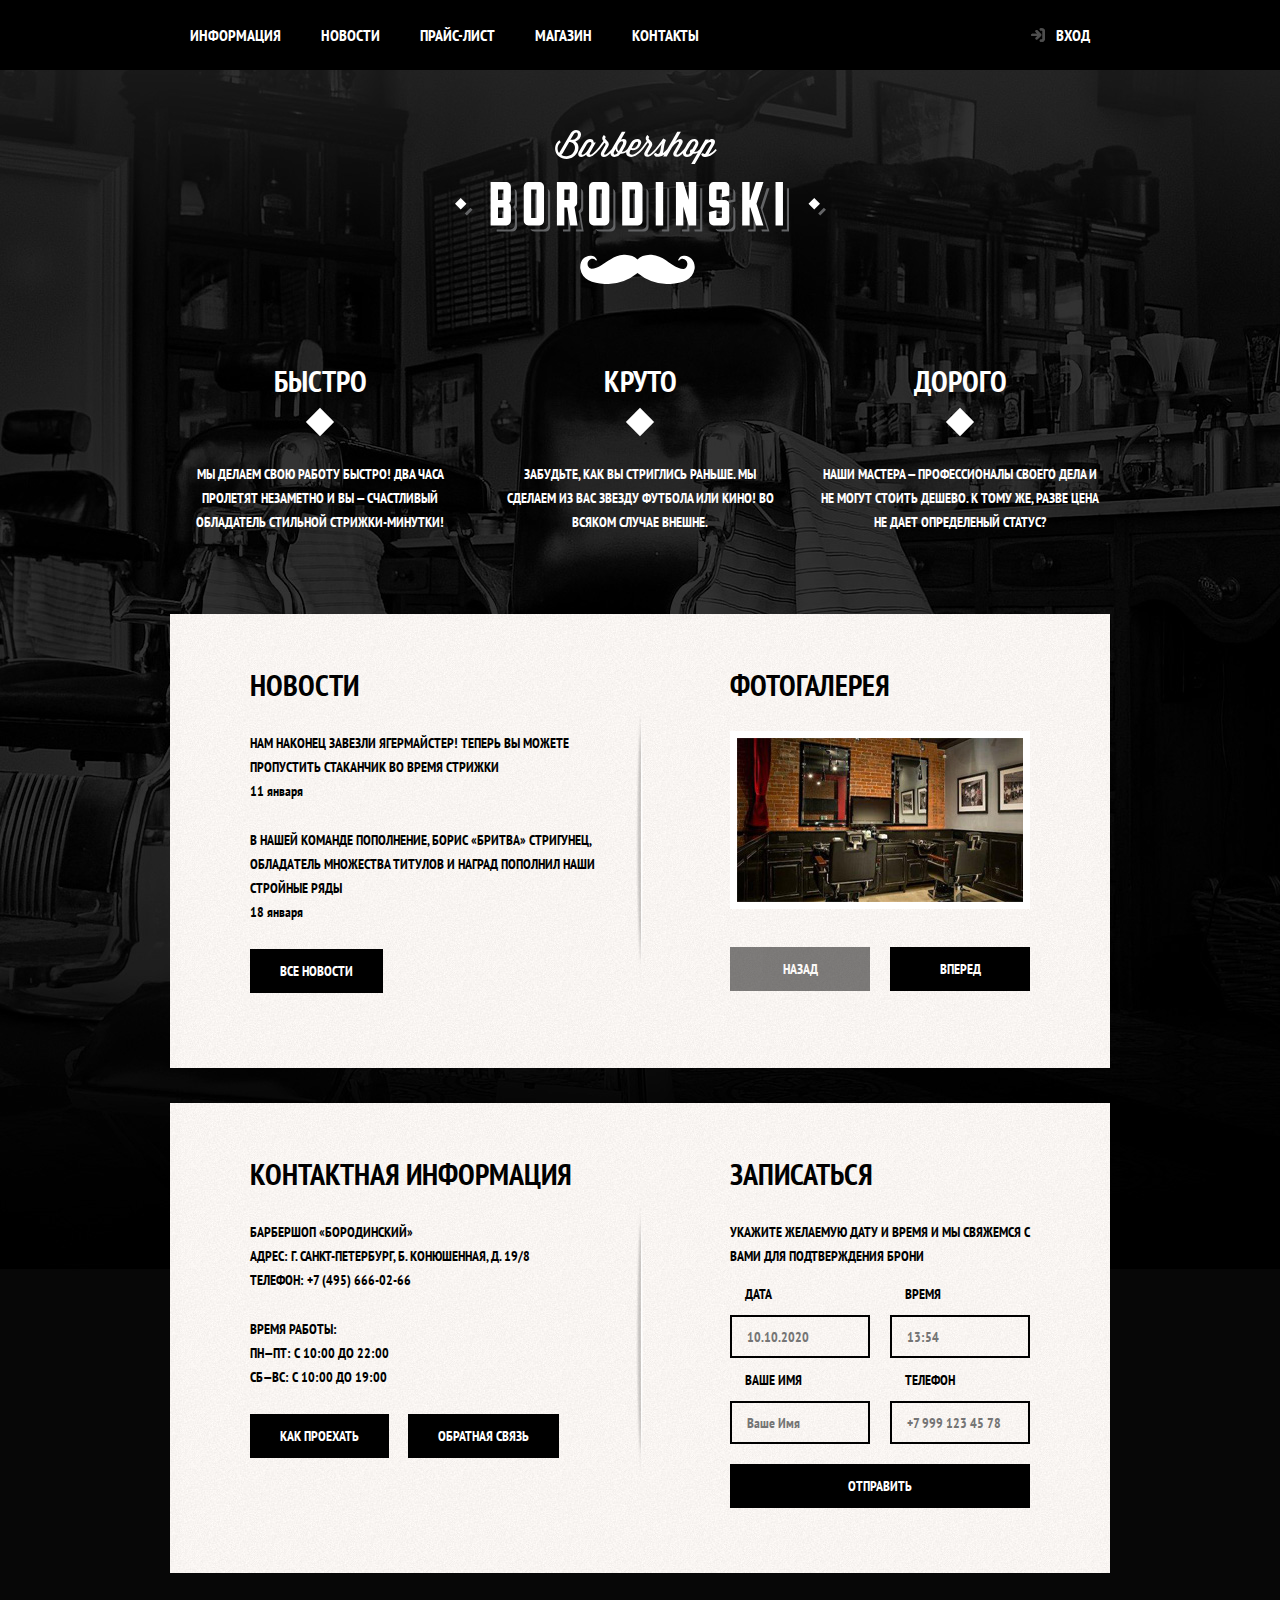
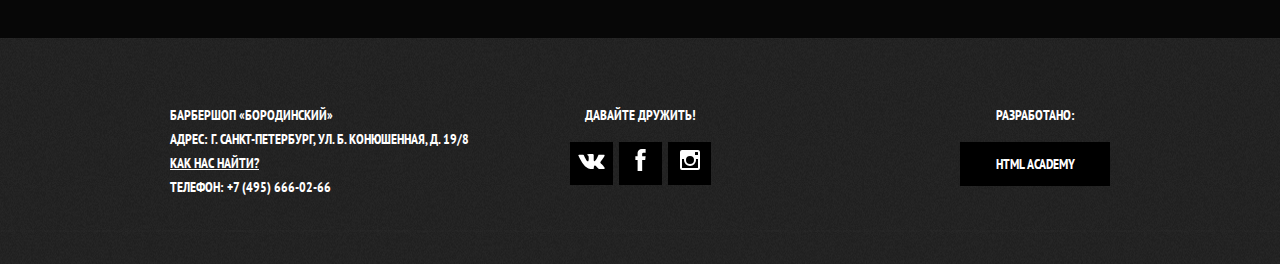
<file: index.html>
<!DOCTYPE html>
<html lang="ru">
    <head>
    <meta charset="UTF-8">
    <title>Барбершор "Бородинский"</title>
    <link href="css/normalize.css" rel="stylesheet">
    <link href="https://fonts.googleapis.com/css2?family=PT+Sans+Narrow:wght@400;700&display=swap" rel="stylesheet">
    <link href="css/style.css" rel="stylesheet">
    </head>
    <body class="main-body">
        <header class="header">
            <nav class="navigation">
                <a class="main-logo">
                    <img src="img/index-logo.svg" width="371" height="155" alt="Логотип барбершопа <Бородинский> ">
                </a>
                <div class="main-navigation-wropper">
                    <div class="container">
                        <ul class="site-navigation">
                            <li> <a href="#">ИНФОРМАЦИЯ</a> </li>
                            <li> <a href="#">НОВОСТИ</a> </li>
                            <li> <a href="#">ПРАЙС-ЛИСТ</a> </li>
                            <li> <a href="shop.html">МАГАЗИН</a> </li>
                            <li> <a href="#">КОНТАКТЫ</a> </li>
                        </ul>
                        <ul class="user-navigation">
                            <li >
                                <a class="login-link" href="#">ВХОД</a>
                            </li>
                        </ul>
                    </div>
                </div>
            </nav>
        </header>
        <main class="container">
            <h1 class="visuallity-hidden">Барбершор "Бородинский"</h1>
            <section class="main-advantages">
                <h2 class="visuallity-hidden">Приемущества</h2>
                <ul class="advantages-list">
                    <li class="advantages">
                        <h3>БЫСТРО</h3>
                        <p class="advantages-description">
                    МЫ ДЕЛАЕМ СВОЮ РАБОТУ БЫСТРО! ДВА ЧАСА
                    ПРОЛЕТЯТ НЕЗАМЕТНО И ВЫ — СЧАСТЛИВЫЙ
                    ОБЛАДАТЕЛЬ СТИЛЬНОЙ СТРИЖКИ-МИНУТКИ!
                </p>
                    </li>
                    <li class="advantages">
                <h3>КРУТО</h3>
                <p class="advantages-description">
                    ЗАБУДЬТЕ, КАК ВЫ СТРИГЛИСЬ РАНЬШЕ.
                    МЫ СДЕЛАЕМ ИЗ ВАС ЗВЕЗДУ ФУТБОЛА ИЛИ КИНО!
                    ВО ВСЯКОМ СЛУЧАЕ ВНЕШНЕ.
                </p>
            </li>
                    <li class="advantages">
                <h3>ДОРОГО</h3>
                <p class="advantages-description">
                    НАШИ МАСТЕРА — ПРОФЕССИОНАЛЫ СВОЕГО ДЕЛА И
                    НЕ МОГУТ СТОИТЬ ДЕШЕВО. К ТОМУ ЖЕ, РАЗВЕ ЦЕНА
                    НЕ ДАЕТ ОПРЕДЕЛЕНЫЙ СТАТУС?
                </p>
            </li>
                </ul>
            </section>
            <div class="news-photos">
                <section class="main-news">
                    <h2>НОВОСТИ</h2>
                    <ul class="main-news">
                        <li class="news-item">
                            <p>
                          НАМ НАКОНЕЦ ЗАВЕЗЛИ ЯГЕРМАЙСТЕР! ТЕПЕРЬ ВЫ МОЖЕТЕ ПРОПУСТИТЬ СТАКАНЧИК ВО ВРЕМЯ СТРИЖКИ
                      </p>
                            <time datetime="2020-01-11">11 января</time>
                        </li>
                        <li class="news-item">
                      <p>
                          В НАШЕЙ КОМАНДЕ ПОПОЛНЕНИЕ, БОРИС «БРИТВА» СТРИГУНЕЦ, ОБЛАДAТЕЛЬ МНОЖЕСТВА ТИТУЛОВ И НАГРАД ПОПОЛНИЛ НАШИ СТРОЙНЫЕ РЯДЫ
                      </p>
                      <time datetime="2020-01-18">18 января</time>
                  </li>
                    </ul>
                    <a href="#" class="button">ВСЕ НОВОСТИ</a>
                </section>
                <section class="main-foto">
                    <h2>ФОТОГАЛЕРЕЯ</h2>
                    <div class="gallery-contaner">
                        <figure class="gallery-content">
                            <a href="#"><img src="img/photogallary.jpg" width="286" height="164" alt="Интерьер"></a>
                        </figure>
                        <button type="button" class="button gallery-button gallery-button-back" disabled>НАЗАД</button>
                        <button type="button" class="button gallery-button gallery-button-next">ВПЕРЕД</button>
                    </div>
                </section>
            </div>
            <div class="contact-order">
                <section class="main-contact-information">
                    <h2>КОНТАКТНАЯ ИНФОРМАЦИЯ</h2>
                    <p> БАРБЕРШОП «БОРОДИНСКИЙ»<br>
            АДРЕС: Г. САНКТ-ПЕТЕРБУРГ, Б. КОНЮШЕННАЯ, Д. 19/8<br>
            ТЕЛЕФОН: +7 (495) 666-02-66
        </p>
                    <p>
            ВРЕМЯ РАБОТЫ:<br>
            ПН—ПТ: С 10:00 ДО 22:00<br>
            СБ—ВС: С 10:00 ДО 19:00
        </p>
                    <a href="#" class="button js-button-map">КАК ПРОЕХАТЬ</a>
                    <a href="#" class="button">ОБРАТНАЯ СВЯЗЬ</a>
                </section>
                <section class="main-order">
                    <h2>ЗАПИСАТЬСЯ</h2>
                    <p >
                        УКАЖИТЕ ЖЕЛАЕМУЮ ДАТУ И ВРЕМЯ И МЫ СВЯЖЕМСЯ С ВАМИ ДЛЯ ПОДТВЕРЖДЕНИЯ БРОНИ
                    </p>
                    <form class="main-form" action="https://echo.htmlacademy.ru" method="post">

                        <p class="main-form-item">
                            <label for="main-form-date">Дата</label>
                            <input type="text" name="date" id="main-form-date" placeholder="10.10.2020">

                        </p>
                        <p class="main-form-item">
                            <label for="main-form-time">Время</label>
                            <input type="text" name="time" id="main-form-time" placeholder="13:54">
                        </p>
                        <p class="main-form-item">
                            <label for="main-form-name">Ваше имя</label>
                            <input type="text" name="name" id="main-form-name" placeholder="Ваше Имя">
                        </p>
                        <p class="main-form-item">
                            <label for="main-form-tel">Телефон</label>
                            <input type="tel" name="tel" id="main-form-tel" placeholder="+7 999 123 45 78">
                        </p>
                        <button type="submit" class="button">ОТПРАВИТЬ</button>
                    </form>
                </section>
            </div>
        </main>
        <footer class="main-footer">
            <div class="container">
                <p class="footer-address">
                БАРБЕРШОП «БОРОДИНСКИЙ»<br>
                АДРЕС: Г. САНКТ-ПЕТЕРБУРГ, УЛ. Б. КОНЮШЕННАЯ, Д. 19/8<br>
                <a href="#">КАК НАС НАЙТИ?</a><br>
                ТЕЛЕФОН: +7 (495) 666-02-66
            </p>
                <div class="footer-social">
                    <b>ДАВАЙТЕ ДРУЖИТЬ!</b>
                    <ul>
                        <li class="social social-vk"><a href="#"><img src="img/vk.svg" alt="vk"><span class="visuallity-hidden">Вконтакте</span></a></li>
                        <li class="social social-fb"><a href="#"><img src="img/facebook.svg" alt="facebook"><span class="visuallity-hidden">Фэйсбук</span></a></li>
                        <li class="social social-inst"><a href="#"><img src="img/instagram.svg" alt="instagram"><span class="visuallity-hidden">Интаграмм</span></a></li>
                    </ul>
                </div>
                <p class="footer-copyright">
                    <b>РАЗРАБОТАНО:</b>
                    <a class="button" href="#">html academy</a>
                </p>
            </div>
        </footer>
        <section class="modal user-login">
            <h2>ЛИЧНЫЙ КАБИНЕТ</h2>
            <form class="main-ligin" action="https://echo.htmlacademy.ru"  method="post">
                <p class="user-login-description">Ведите пожалуйста свой логин и пароль</p>
                <p>
                    <label class="visuallity-hidden" for="user-login">логин</label>
                    <input class="login-icon" type="text" name="login" id="user-login" placeholder="логин">
                </p>
                <p>
                    <label class="visuallity-hidden" for="user-password">пароль</label>
                    <input class="password-icon" type="password" name="password" id="user-password" placeholder="пароль">
                </p>
                <p class="login-help">
                    <label class="main-login-checkbox">
                        <input class="visuallity-hidden2" type="checkbox" name="main-login-checkbox" id="main-login-checkbox">
                        <span class="checkbox-indicator"></span>
                        Запомните меня
                    </label>

                    <a href="#" class="restore">Я забыл пароль</a>
                </p>
                <button type="submit" class="button">Войти</button>
            </form>
            <button type="button" class="modax-close">x</button>
        </section>
        <section class="modal map">
            <h2 class="visuallity-hidden">Карта</h2>
            <iframe src="https://www.google.com/maps/embed?pb=!1m18!1m12!1m3!1d9214.244248965158!2d56.00054068170633!3d54.734935271916285!2m3!1f0!2f0!3f0!3m2!1i1024!2i768!4f13.1!3m3!1m2!1s0x0%3A0x591529eb7a18d83e!2z0JrRg9C_0LXRhiwg0YLQvtGA0LPQvtCy0L4t0YHQtdGA0LLQuNGB0L3Ri9C5INC60L7QvNC_0LvQtdC60YE!5e0!3m2!1sru!2sru!4v1610362478183!5m2!1sru!2sru" width="766" height="560" frameborder="0" style="border:0;" allowfullscreen="" aria-hidden="false" tabindex="0"></iframe>
            <p><img width="766" height="560" src="img/map.jpg" alt="Офис по адресу"></p>
            <button type="button" class="modax-close modax-close1">x</button>
        </section>
        <div class="modal-overlay"></div>

        <script src="js/popup.js"></script>
        <script src="js/map.js"></script>

</body>
</html>
</file>
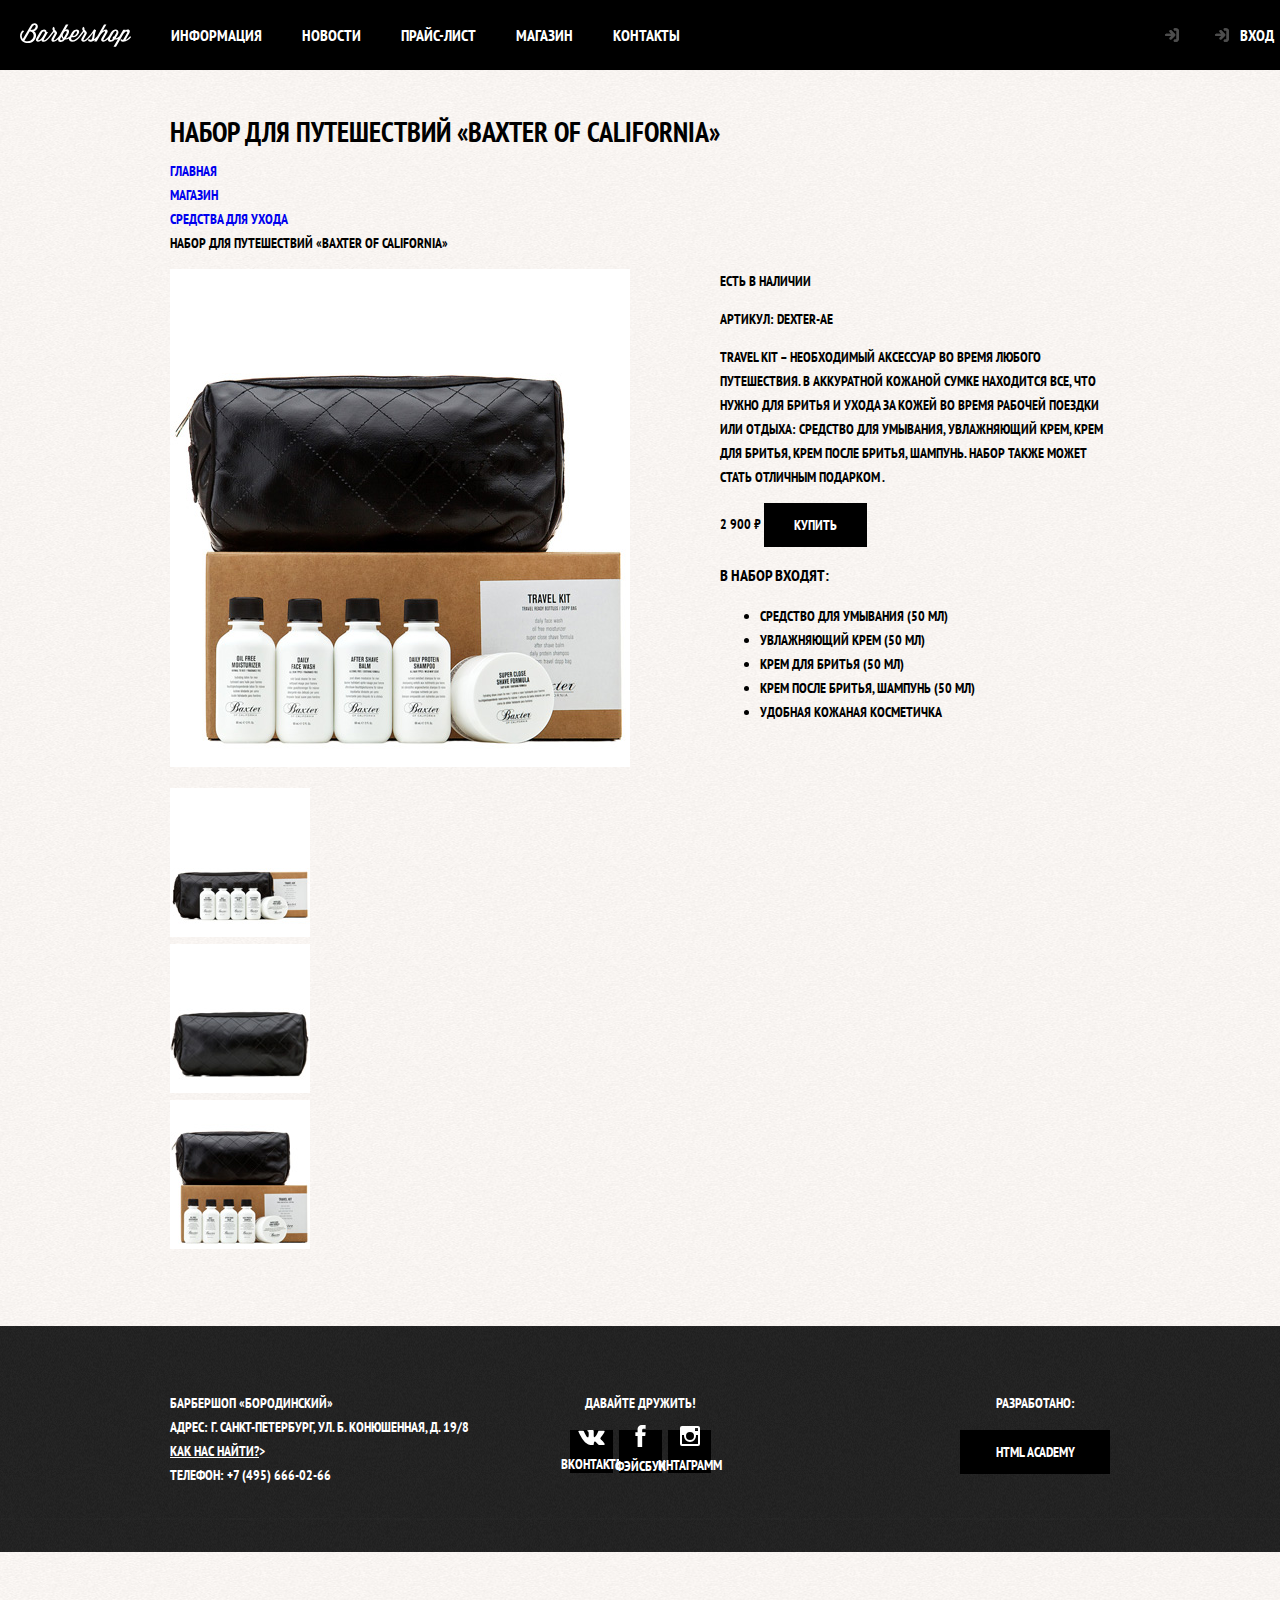
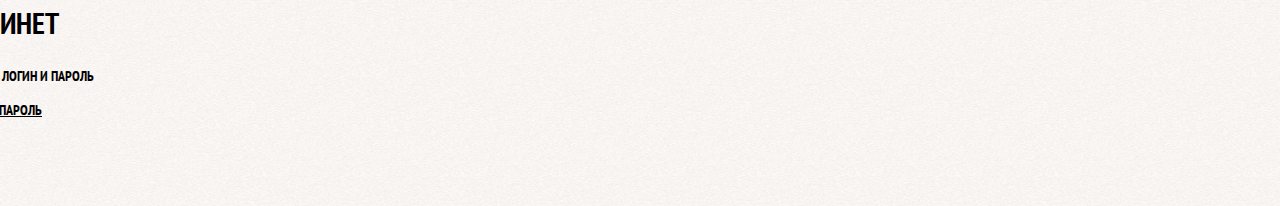
<file: item.html>
<!DOCTYPE html>
<html lang="en">
<head>
    <meta charset="UTF-8">
    <title>Барбершор "Бородинский"</title>
    <link href="css/normalize.css" rel="stylesheet">
    <link href="https://fonts.googleapis.com/css2?family=PT+Sans+Narrow:wght@400;700&display=swap" rel="stylesheet">
    <link href="css/style.css" rel="stylesheet">
</head>
<body class="other-body">
    <header class="header">
        <nav class="navigation">
            <a class="header-logo" href="index.html">
            <img src="img/logo.svg" width="111" height="24" alt="Логотип барбершопа <Бородинский> ">
            </a>
            <ul class="site-navigation">
                <li> <a href="#">ИНФОРМАЦИЯ</a> </li>
                <li> <a href="#">НОВОСТИ</a> </li>
                <li> <a href="#">ПРАЙС-ЛИСТ</a> </li>
                <li class="site-navigation-current"> <a href="shop.html">МАГАЗИН</a> </li>
                <li> <a href="#">КОНТАКТЫ</a> </li>
            </ul>
            <ul class="user-navigation">
                <li class="login-link">
                    <a class="login-link" href="#">ВХОД</a>
                </li>
            </ul>
        </nav>

</header>
    <main class="main-item container">
        <h1 class="page-title">набор для путешествий «Baxter of California»</h1>
        <section class="breadcrubs-item">
            <ul class="breadcrubs">
        <li><a href="index.html">ГЛАВНАЯ</a></li>
        <li><a href="#">МАГАЗИН</a></li>
        <li><a href="#">СРЕДСТВА ДЛЯ УХОДА</a></li>
        <li class="breadcrubs-curent">набор для путешествий «Baxter of California»</li>
    </ul>
        </section>
        <div class="gallary-desctiption">
            <section class="gallary-items">
            <h2 class="visuallity-hidden">Галерея набора для путешествий «Baxter of California»</h2>
            <div class="gallary-item">
                <p class="gallary-item-full"><img src="img/item_3_big.jpg" width="460" height="498" alt="набор для путешествий «Baxter of California»"></p>
                <ul class="gallary-item-preview">
                    <li><a href="#"><img src="img/item_1.jpg" width="140" height="130" alt="набор для путешествий «Baxter of California»"></a></li>
                    <li><a href="#"><img src="img/item_2.jpg" width="140" height="130" alt="набор для путешествий «Baxter of California»"></a></li>
                    <li><a href="#"><img src="img/item_3.jpg" width="140" height="130" alt="набор для путешествий «Baxter of California»"></a></li>
                </ul>
            </div>
        </section>
            <section class="desctiption-items">
            <h2 class="visuallity-hidden">Описание</h2>
            <p class="desctiption-item-avayliblity">есть в наличии</p>
            <p class="desctiption-item-article">Артикул: dexter-ae</p>
            <p class="desctiption-item-text">Travel Kit – необходимый аксессуар во время любого путешествия.
        В аккуратной кожаной сумке находится все, что нужно для бритья и ухода за кожей во время
        рабочей поездки или отдыха: средство для умывания, увлажняющий крем, крем для бритья,
        крем после бритья, шампунь. Набор также может стать отличным подарком .
    </p>
            <p class="price-item">
        <b>2 900 ₽</b>
        <a href="#" class="button">Купить</a>
    </p>
            <h3>В набор входят:</h3>
            <ul class="description-list">
        <li>Средство для умывания (50 мл)</li>
        <li>Увлажняющий крем (50 мл)</li>
        <li>Крем для бритья (50 мл)</li>
        <li>Крем после бритья, шампунь (50 мл)</li>
        <li>Удобная кожаная косметичка</li>
    </ul>
        </section>
        </div>
    </main>
    <footer class="main-footer">
        <div class="container">
            <p class="footer-address">
            БАРБЕРШОП «БОРОДИНСКИЙ»<br>
            АДРЕС: Г. САНКТ-ПЕТЕРБУРГ, УЛ. Б. КОНЮШЕННАЯ, Д. 19/8<br>
            <a href="#">КАК НАС НАЙТИ?</a>><br>
            ТЕЛЕФОН: +7 (495) 666-02-66
        </p>
            <div class="footer-social">
            <b>ДАВАЙТЕ ДРУЖИТЬ!</b>
            <ul>
            <li class="social"><a href="https://vk.com/"><img src="img/vk.svg" alt="Вконтакте">Вконтакте</a></li>
            <li class="social"><a href="https://www.facebook.com/"><img src="img/facebook.svg" alt="Фэйсбук">Фэйсбук</a></li>
            <li class="social"><a href="https://www.instagram.com/"><img src="img/instagram.svg" alt="Интаграмм">Интаграмм</a></li>
        </ul>
        </div>
            <p class="footer-copyright">
            <b>РАЗРАБОТАНО:</b>
            <a class="button" href="#">html academy</a>
        </p>
        </div>
    </footer>
    <section class="user-login">
        <h2>ЛИЧНЫЙ КАБИНЕТ</h2>
        <form class="main-ligin" action="https://echo.htmlacademy.ru"  method="post">
            <p>Ведите пожалуйста свой логин и пароль</p>
            <p><label class="visuallity-hidden"><input type="text" name="login" placeholder="логин">логин</label></p>
            <p><label class="visuallity-hidden"><input type="password" name="password" placeholder="пароль">пароль</label></p>
            <p>
                <input class="visuallity-hidden" type="checkbox" name="main-login-checkbox" id="main-login-checkbox">
                <span class="checkbox-indicator"></span>
                <label for="main-login-checkbox">Запомните меня</label>
                <a href="#" class="restore">Я забыл пароль</a>
            </p>

            <button type="submit">Войти</button>
        </form>
        <button type="button" class="modax-close">x</button>
    </section>
</body>
</html>
</file>
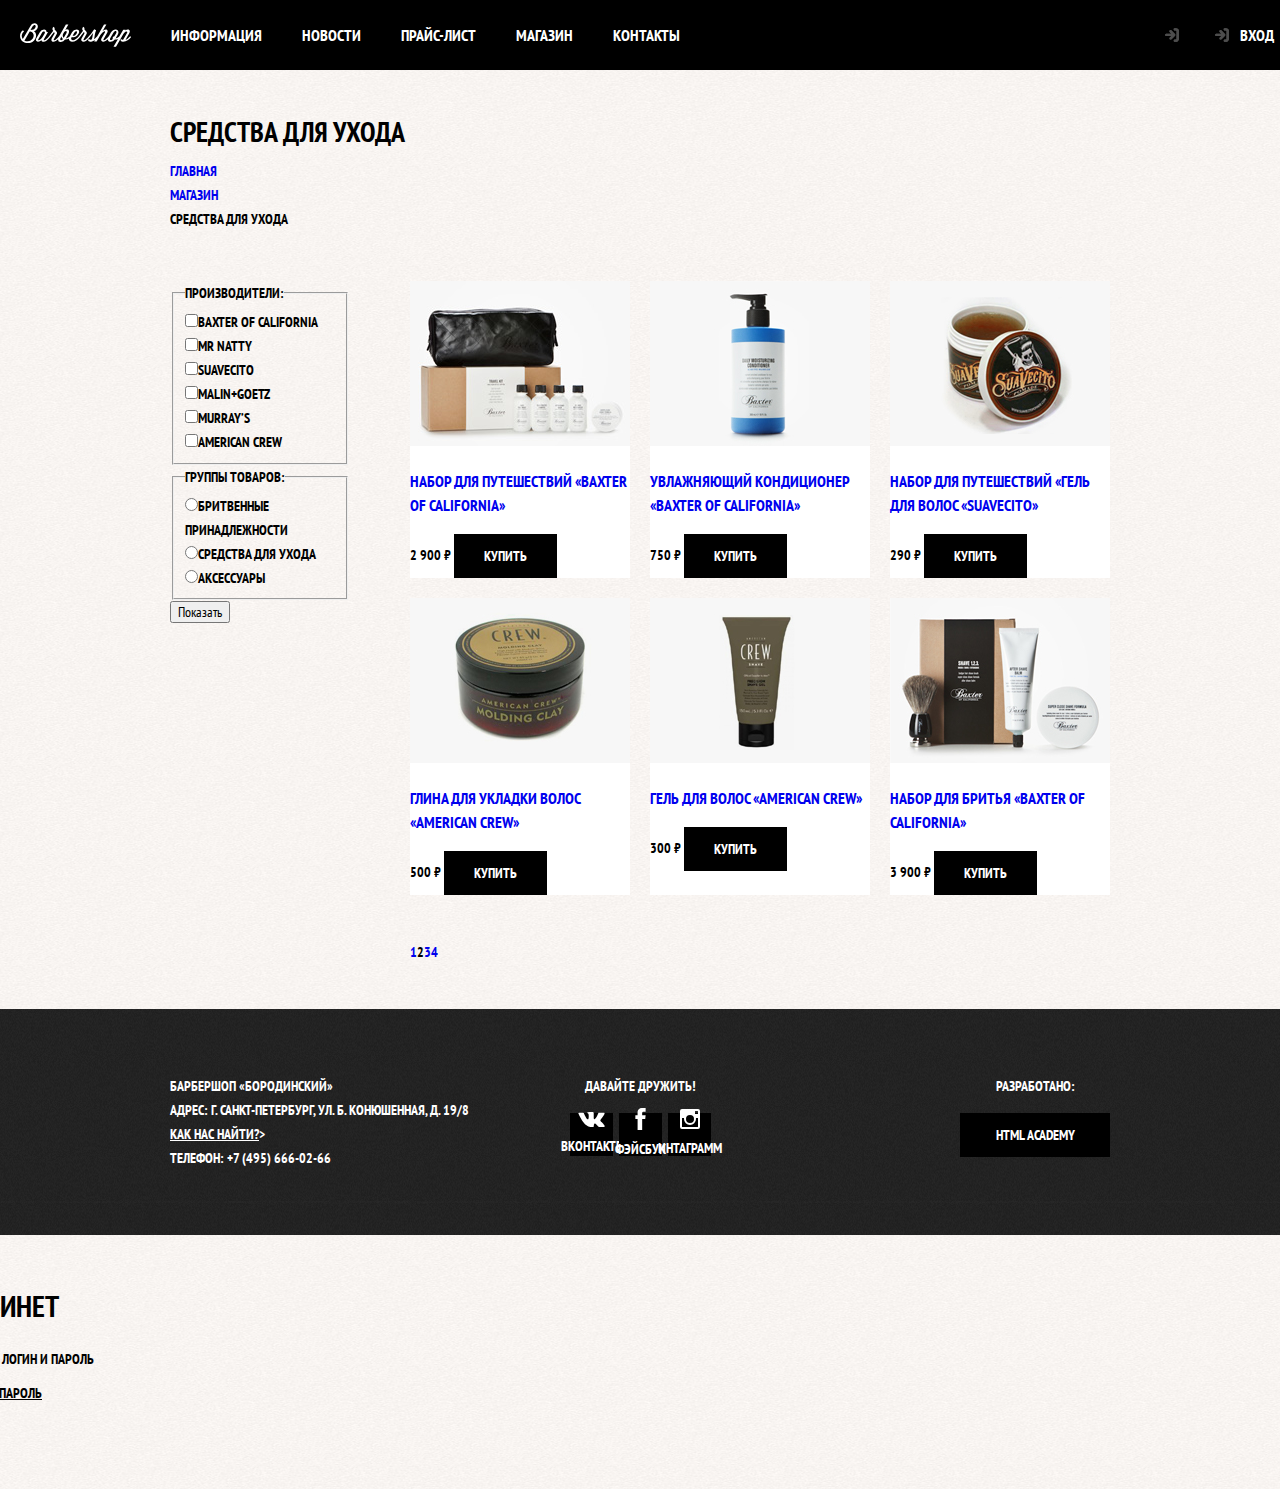
<file: shop.html>
<!DOCTYPE html>
<html lang="en" xmlns="http://www.w3.org/1999/html">
<head>
    <meta charset="UTF-8">
    <title>Барбершор "Бородинский"</title>
    <link href="css/normalize.css" rel="stylesheet">
    <link href="https://fonts.googleapis.com/css2?family=PT+Sans+Narrow:wght@400;700&display=swap" rel="stylesheet">
    <link href="css/style.css" rel="stylesheet">
</head>
<body class="other-body">
    <header class="header">
        <nav class="navigation">
            <a class="header-logo" href="index.html">
            <img src="img/logo.svg" width="111" height="24" alt="Логотип барбершопа <Бородинский> ">
        </a>
            <ul class="site-navigation">
            <li> <a href="#">ИНФОРМАЦИЯ</a> </li>
            <li> <a href="#">НОВОСТИ</a> </li>
            <li> <a href="#">ПРАЙС-ЛИСТ</a> </li>
            <li class="site-navigation-current"> <a href="shop.html">МАГАЗИН</a> </li>
            <li> <a href="#">КОНТАКТЫ</a> </li>
        </ul>
            <ul class="user-navigation">
            <li class="login-link">
                <a class="login-link" href="#">ВХОД</a>
            </li>
        </ul>
        </nav>
    </header>
    <main class="main-shop container">
        <h1 class="page-title">СРЕДСТВА ДЛЯ УХОДА</h1>
        <section class="breadcrubs-shop">
            <ul class="breadcrubs">
                <li><a href="index.html">ГЛАВНАЯ</a></li>
                <li><a href="#">МАГАЗИН</a></li>
                <li class="breadcrubs-curent">СРЕДСТВА ДЛЯ УХОДА</li>
            </ul>
        </section>
        <div class="filter-product">
            <section class="filter-item">
                <h2 class="visuallity-hidden">Фильтры</h2>
                <form class="filter-item-form" action="https://echo.htmlacademy.ru" method="post">
                    <fieldset>
                        <legend>ПРОИЗВОДИТЕЛИ:</legend>
                        <ul>
                            <li class="filter-makers"><label><input type="checkbox" name="filter-makers" value="Baxter of California">Baxter of California</label></li>
                            <li class="filter-makers"><label><input type="checkbox" name="filter-makers" value="Mr Natty">Mr Natty</label></li>
                            <li class="filter-makers"><label><input type="checkbox" name="filter-makers" value="Suavecito">Suavecito</label></li>
                            <li class="filter-makers"><label><input type="checkbox" name="filter-makers" value="Malin+Goetz">Malin+Goetz</label></li>
                            <li class="filter-makers"><label><input type="checkbox" name="filter-makers" value="Murray’s">Murray’s</label></li>
                            <li class="filter-makers"><label><input type="checkbox" name="filter-makers" value="American Crew">American Crew</label></li>
                        </ul>
                    </fieldset>
                    <fieldset>
                        <legend>ГРУППЫ ТОВАРОВ:</legend>
                        <ul>
                            <li  class="filter-groups"><label><input type="radio" name="filter-groups" value="shaving accessories">Бритвенные принадлежности</label></li>
                            <li  class="filter-groups"><label><input type="radio" name="filter-groups" value="Care products">Средства для ухода</label></li>
                            <li  class="filter-groups"><label><input type="radio" name="filter-groups" value="Accessories">Аксессуары</label></li>
                        </ul>
                    </fieldset>
                    <button type="submit" name="filter-makers-button">Показать</button>
                </form>
            </section>
            <section class="product-cards-section">
                <ul class="product-cards">
                    <li class="product-card">
                        <a href="#">
                            <p>
                                <img src="img/product_1.jpg" alt="Набор для путешествий «Baxter of California»">
                            </p>
                            <h3>
                                <span class="product-category">Набор для путешествий</span>
                                <span class="product-title">«Baxter of California»</span>
                            </h3>
                        </a>
                        <p>
                            <b class="price">2 900 ₽</b>
                            <a class="button" href="#">КУПИТЬ</a>
                        </p>
                    </li>
                    <li class="product-card">
                    <a href="#">
                    <p>
                        <img src="img/product_2.jpg" alt="Увлажняющий кондиционер «Baxter of California»">
                    </p>
                    <h3>

                            <span class="product-category">Увлажняющий кондиционер</span>
                            <span class="product-title">«Baxter of California»</span>

                    </h3>
                    </a>
                    <p>
                        <b class="price">750 ₽</b>
                        <a class="button" href="#">КУПИТЬ</a>
                    </p>
                </li>
                    <li class="product-card">
                    <p>
                        <a href="#"><img src="img/product_3.jpg" alt="Гель для волос «SUAVECITO»"></a>
                    </p>
                    <h3>
                        <a href="#">
                            <span class="product-category">Набор для путешествий</span>
                            <span class="product-title">«Гель для волос «SUAVECITO»</span>
                        </a>
                    </h3>
                    <p>
                        <b class="price">290 ₽</b>
                        <a class="button" href="#">КУПИТЬ</a>
                    </p>
                </li>
                    <li class="product-card">
                    <p>
                        <a href="#"><img src="img/product_4.jpg" alt="Глина для укладки волос «American crew»"></a>
                    </p>
                    <h3>
                        <a href="#">
                            <span class="product-category">Глина для укладки волос</span>
                            <span class="product-title">«American crew»</span>
                        </a>
                    </h3>
                    <p>
                        <b class="price">500 ₽</b>
                        <a class="button" href="#">КУПИТЬ</a>
                    </p>
                </li>
                    <li class="product-card">
                    <p>
                        <a href="#"><img src="img/product_5.jpg" alt="Гель для волос «AMERICAN CREW»"></a>
                    </p>
                    <h3>
                        <a href="#">
                            <span class="product-category">Гель для волос</span>
                            <span class="product-title">«AMERICAN CREW»</span>
                        </a>
                    </h3>
                    <p>
                        <b class="price">300 ₽</b>
                        <a class="button" href="#">КУПИТЬ</a>
                    </p>
                </li>
                    <li class="product-card">
                    <p>
                        <a href="#"><img src="img/product_6.jpg" alt="Набор для бритья «Baxter of California»"></a>
                    </p>
                    <h3>
                        <a href="#">
                            <span class="product-category">Набор для бритья</span>
                            <span class="product-title">«Baxter of California»</span>
                        </a>
                    </h3>
                    <p>
                        <b class="price">3 900 ₽</b>
                        <a class="button" href="#">КУПИТЬ</a>
                    </p>
                </li>
                </ul>
                <ul class="page-item">
                    <li><a href="#">1</a></li>
                    <li class="current-page">2</li>
                    <li><a href="#">3</a></li>
                    <li><a href="#">4</a></li>
                </ul>
            </section>
        </div>
    </main>
    <footer class="main-footer">
        <div class="container">
            <p class="footer-address">
        БАРБЕРШОП «БОРОДИНСКИЙ»<br>
        АДРЕС: Г. САНКТ-ПЕТЕРБУРГ, УЛ. Б. КОНЮШЕННАЯ, Д. 19/8<br>
        <a href="#">КАК НАС НАЙТИ?</a>><br>
        ТЕЛЕФОН: +7 (495) 666-02-66
    </p>
            <div class="footer-social">
            <b>ДАВАЙТЕ ДРУЖИТЬ!</b>
            <ul>
            <li class="social"><a href="https://vk.com/"><img src="img/vk.svg" alt="Вконтакте">Вконтакте</a></li>
            <li class="social"><a href="https://www.facebook.com/"><img src="img/facebook.svg" alt="Фэйсбук">Фэйсбук</a></li>
            <li class="social"><a href="https://www.instagram.com/"><img src="img/instagram.svg" alt="Интаграмм">Интаграмм</a></li>
        </ul>
        </div>
            <p class="footer-copyright">
        <b>РАЗРАБОТАНО:</b>
        <a class="button" href="#">html academy</a>
    </p>
        </div>
    </footer>
    <section class="user-login">
        <h2>ЛИЧНЫЙ КАБИНЕТ</h2>
        <form class="main-ligin" action="https://echo.htmlacademy.ru"  method="post">
            <p>Ведите пожалуйста свой логин и пароль</p>
            <p><label class="visuallity-hidden"><input type="text" name="login" placeholder="логин">логин</label></p>
            <p><label class="visuallity-hidden"><input type="password" name="password" placeholder="пароль">пароль</label></p>
            <p>
                <input class="visuallity-hidden" type="checkbox" name="main-login-checkbox" id="main-login-checkbox">
                <span class="checkbox-indicator"></span>
                <label for="main-login-checkbox">Запомните меня</label>
                <a href="#" class="restore">Я забыл пароль</a>
            </p>

            <button type="submit">Войти</button>
        </form>
        <button type="button" class="modax-close">x</button>
    </section>
</body>
</html>
</file>
<file: css/style.css>
body
{
    padding: 0;
    margin: 0;
    font-family: "PT Sans Narrow", "Arial", sans-serif;
    font-weight: 700;
    text-transform: uppercase;
    font-size: 14px;
    line-height: 24px;
}

a
{
    text-decoration: none;
}

img
{
    max-width: 100%;
    height: auto;
}

.visuallity-hidden:not(:focus):not(:active),
input[type="checkbox"].visuallity-hidden,
input[type="radio"].visuallity-hidden
{
    display: none;
}

.main-body
{
    color: #ffffff;
    background-color: #000000;
    background-repeat: no-repeat;
    background-position: top center;
    background-image: url("../img/Layer.jpg");
}

.other-body
{
    color: #000000;
    background-color: #f4f1ee;
    background-position: top center;
    background-image: url("../img/background_other.jpg");
}

.header
{

    color: #ffffff;
    font-size: 16px;
    line-height: 20px;
}


.navigation a
{
    color: #ffffff;
}

.site-navigation,
.user-navigation
{
    list-style: none;
}

.site-navigation a:hover,
.site-navigation a:focus,
.user-navigation a:focus,
.user-navigation a:hover
{
    background-color: #242424;
}

.navigation li
{
    display: inline;
}

.advantages-list
{
    text-align: center;
    list-style: none;
}

.news-photos,
.contact-order
{
    color: #000000;

    background-color: #f4f1ee;

    background-image:
            url("../img/line.png"),
            url("../img/background_other.jpg");

    background-repeat:
            no-repeat,
            repeat;
    background-position:
            center,
            0 0;

}


.main-advantages h3
{
    font-size: 30px;
    line-height: 42px;
}

.news-photos h2,
.contact-order h2
{
    font-size: 30px;
    line-height: 42px;
    margin: 0;
    margin-bottom: 25px;
}

.main-news p
{
    margin: 0;
}

.main-news
{
    margin: 0;
    margin-bottom: 25px;
    padding: 0;

    list-style: none;
}

.news-item
{
    margin-bottom: 25px;
}

.gallery-content
{
    background-color: #cccccc;
    border:7px solid #ffffff;

    height: 164px;
    margin: 0;
}

.gallery-content img
{
    width: 286px;
    height: 164px;
}



.main-news time
{
    text-transform: none;
}


.contact-order h2
{
    font-size: 30px;
    line-height: 42px;
}

.button
{
    display: inline-block;
    padding: 10px 30px;
    margin-right: 16px;

    font: inherit;
    color: #ffffff;
    background-color: #000000;
    border: none;
    text-align: center;
    vertical-align: middle;
}

.button.disabled,
.button:disabled
{
    cursor: default;
    opacity: 0.5;
    background-color: #000000;
}

.button:hover,
.button:focus,
.button:active
{
    background-color: #663d15;
}

.gallery-contaner
{
    position: relative;
    height: 260px;
}

.gallery-button
{
    box-sizing: border-box;
    width: 140px;
    margin: 0;
    position: absolute;
    bottom: 0;

}

.gallery-button-back
{
    left: 0;
}

.gallery-button-next
{
    right: 0;
}

.main-order input
{
    font: inherit;
    background-color: transparent;
    border: 2px solid #000000;
}

.main-order input:focus
{
    border-color: #663d15;
}

.main-footer
{
    color: #ffffff;
    background-color: #cccccc;
    background-image: url("../img/footer.png");
}

.main-footer a
{
    list-style: none;
    color: #ffffff;

}

.footer-address a
{
    text-decoration: underline;
}

.footer-address a:hover,
.footer-address a:focus
{
    text-decoration: none;
}

.footer-social li
{
    list-style: none;
}

.footer-social b
{
    display: block;
    margin-bottom: 15px;
}

.social
{
    background-color: #000000;
}



.footer-social
{
    text-align: center;
}

.footer-copyright
{
    text-align: center;
}
.footer-copyright b
{
    display: block;

    margin-bottom: 15px;
}

.footer-copyright .button
{
    display: block;
    margin-right: 0;
}

.user-login
{
    color: #000000;

    background-color: #f4f1ee;
    background-position: top center;
    background-image: url("../img/background_other.jpg");
    /*background-position: 0 0;*/
}

.user-login h2
{
    font-size: 30px;
    line-height: 42px;
}

.user-login input
{
    font: inherit;
    border: 2px solid #000000;
    background-color: transparent;
}

.user-login input:focus
{
    border-color: #663d15;
}

.map
{
    color: #000000;
    background-color: #ffffff;
    background-position: top center;

}

.main-ligin a
{
    color: #000000;
    text-decoration: underline;
}

.filter-makers:hover,
.filter-makers:focus,
.filter-groups:hover,
.filter-groups :focus
{
    color: #663d15;
}

.restore:hover,
.restore:focus
{
    text-decoration: none;
}


/**********************************************   GRIDs    ********************************************************/

.container
{
    width: 940px;
    margin: 0 auto;

}

.header
{
    margin-bottom: 75px;
}

.main-navigation-wropper
{
    display: flex;

    width: 100%;
    background-color: black;
    margin-bottom: 60px;
}

.main-navigation-wropper .container
{
    display: flex;
    justify-content: space-between;
}

.navigation
{
    display: flex;
    flex-direction: column;
    align-items: center;

}

.main-logo
{
    order:2;
    width:371px;
    height: 155px;
}

.site-navigation
{
    padding: 0;
    margin: 0;
    list-style: none;
    width: 620px;
    display: flex;
    flex-wrap: wrap;
}

.user-navigation
{
    padding: 0;
    margin: 0;
    list-style: none;
    max-width:140px;
    display: flex;
    flex-wrap: wrap;
}

.site-navigation a,
.user-navigation a
{
    display: block;
    padding:25px 20px ;
}

.user-navigation .login-link
{
    padding-left: 50px;
    position: relative;
}

.login-link::before
{
    content: "";
    position: absolute;
    top:27px;
    left: 24px;

    width: 16px;
    height: 18px;

    background-image: url("../img/login.svg");
    background-repeat: no-repeat;
    background-position: 0 0;
    opacity: 0.3;
}

.login-link:hover::before,
.login-link:focus::before,
.login-link:active::before
{
    opacity: 1;
}

.advantages-list
{
    padding: 0;
    margin: 0;
    list-style: none;
    display: flex;
    justify-content: space-between;
}

.advantages-list h3
{
    margin: 0;
    margin-bottom: 60px;

    font-size: 30px;
    line-height: 42px;

    position: relative;
}

.advantages-list h3::after
{
    content: "";
    position: absolute;
    width: 20px;
    height: 20px;

    background-color: white;

    bottom: -30px;
    left: 50%;
    margin-left: -10px;

    transform: rotate(45deg);
}

.advantages-list p
{
    margin: 0 10px;
}

.advantages
{
    width: 300px;
}

.main-advantages
{
    margin-bottom: 80px;
}

.news-photos
{
    padding: 50px 80px;
    display: flex;
    justify-content: space-between;
    margin-bottom: 35px;
}

.main-news
{
   width: 380px;
}

.main-foto
{
    width: 300px;
}

.main-contact-information
{
    width: 380px;
}

.main-contact-information p
{
    margin: 0;
    margin-bottom: 25px;
}

.main-order
{
    width: 300px;
    margin: 0;
    margin-bottom: 15px;
}

.contact-order
{
    padding: 50px 80px;
    display: flex;
    justify-content: space-between;
}

.main-form
{
    display: flex;
    flex-wrap: wrap;
    justify-content: space-between;
}

.main-form-item
{
    width: 140px;
    margin: 0;
    margin-bottom: 10px;
}

.main-form-item label
{
    display: block;
    margin-bottom: 9px;
    margin-left: 15px;
}

.main-form-item input
{
    box-sizing: border-box;
    width: 140px;
    padding-left: 15px;
    padding-right: 15px;
    padding-top: 8px;
    padding-bottom: 7px;

}

.main-form .button
{

    width: 100%;

    margin-top: 10px;
    margin-right: 0;
}

.main-footer
{
    margin-top: 65px;
}

.footer-address
{
    margin: 0;
    width: 320px;
    margin-right: 80px;
}

.footer-social
{
    width: 140px;
    position: relative;
}

.footer-social ul
{
    display: flex;
    width: 141px;
    flex-wrap: wrap;
    justify-content: space-between;
    margin: 0 auto;
    padding: 0;
}

.social
{
    display: flex;
    align-items: center;
    justify-content: center;
    width: 43px;
    height: 43px;
    background-color: black;
}

.social:hover,
.social:focus,
.social:active
{

    background-color: white;
}

.social-vk:hover::after,
.social-vk:focus::after,
.social-vk:active::after
{
    content: "";
    position: absolute;
    bottom: 14px;
    left: auto;
    right: auto;
    background-color: white;
    background: url("../img/vk2.png") no-repeat center center;
    width: 43px;
    height: 43px;
    z-index: 100;
}


.footer-copyright
{
    margin: 0;
    width: 150px;
    margin-left: auto;
}

.main-footer .container
{
    padding: 65px 0;
    display: flex;
}

.modal
{
    display: none;

    position: fixed;
    color: #000000;
    background-color: #f4f1ee;
    background-position: top center;
    background-image: url("../img/background_other.jpg");
    box-shadow: 0 30px 50px rgba(0, 0, 0, 0.7);
   /* display: none;*/
    z-index: 2;

}

.modal-overlay
{
    display: none;

    position: fixed;
    top: 0;
    left: 0;
    width: 100%;
    height: 100%;
    background-color: rgba(0, 0, 0, 0.5);
    z-index: 1;
}

.user-login
{

    width: 300px;
    padding: 50px 80px;

    top: 120px;
    left: 50%;
    margin-left: -230px;
}

.user-login h2
{
    margin: 0;
    margin-bottom: 20px;
    font-size: 30px;
    line-height: 42px;
}

.user-login-description
{
    margin: 0;
    margin-bottom: 10px;
}

.user-login p
{
    margin: 0;
    margin-bottom: 10px;
}

.user-login input[type="text"],
.user-login input[type="password"]
{
    font: inherit;
    color: black;
    text-transform: uppercase;

    box-sizing: border-box;
    width: 300px;
    padding: 10px 15px;
    padding-right: 40px;
    border: 2px solid #000000;
}

.user-login input:focus
{
    border-color: #663d15;
}

.login-icon
{
    background-image: url("../img/user.svg");
    background-position: 270px center;
    background-repeat: no-repeat;
}

.password-icon
{
    background-image: url("../img/lock.svg");
    background-position: 270px center;
    background-repeat: no-repeat;
}

.user-login .login-help
{
    display: flex;
    justify-content: space-between;
    flex-wrap: wrap;
    margin: 15px 0;
}

.main-login-checkbox
{
    position: relative;
    padding-left: 30px;
    cursor: pointer;
}

.main-login-checkbox:hover,
.main-login-checkbox:focus
{
    color: #663d15;
}

.main-login-checkbox input[type="checkbox"] + .checkbox-indicator
{
    position: absolute;
    top: 0;
    left: 0;

    width: 17px;
    height: 17px;

    border: 2px solid #000000;

}

.main-login-checkbox input[type="checkbox"]:focus + .checkbox-indicator

{
    border-color: #663d15;
    /*outline: thin dotted;*/
    outline: 5px auto -webkit-focus-ring-color;
}


.main-login-checkbox input[type="checkbox"]:checked + .checkbox-indicator::before,
.main-login-checkbox input[type="checkbox"]:checked + .checkbox-indicator::after
{
    content: "";

    position: absolute;
    top: 8px;
    left: 1px;
    width: 15px;
    height: 2px;
    background-color: black;

}

.main-login-checkbox input[type="checkbox"]:checked + .checkbox-indicator::before
{
    transform: rotate(45deg);
}

.main-login-checkbox input[type="checkbox"]:checked + .checkbox-indicator::after
{
    transform: rotate(-45deg);
}


.user-login .button
{
    width: 100%;
    margin-right: 0;
}


.visuallity-hidden2:not(:focus):not(:active),
input[type="checkbox"].visuallity-hidden2,
input[type="radio"].visuallity-hidden2 {
    position: absolute;

    width: 1px;
    height: 1px;
    margin: -1px;
    border: 0;
    padding: 0;

    white-space: nowrap;

    clip-path: inset(100%);
    clip: rect(0 0 0 0);
    overflow: hidden;
}


.modax-close
{
    width: 22px;
    height: 22px;
    cursor: pointer;
    border: 0;
    font-size: 0;
    position: absolute;
    top: 0;
    right: -34px;
    background-color: transparent;
}

.modax-close::before,
.modax-close::after
{
    content: "";
    position: absolute;
    width: 19px;
    height: 3px;
    background-color: #d0d0d0;
    top: 10px;
    left: 2px;
}

.modax-close::before
{
    transform: rotate(45deg);
}

.modax-close::after
{
    transform: rotate(-45deg);
}

.map
{
    width: 766px;
    height: 560px;
    top: 50%;
    left: 50%;

    transform: translateX(-50%) translateY(-50%);
    /*margin-top: -280px;
    margin-left: -390px; */

    border: 7px solid white;
}

.map p
{
    margin: 0;
}

.other-body .header
{
    background-color: black;
    margin-bottom: 50px;
}

.other-body .navigation
{
    display: flex;
    width: 100%;
    align-items: flex-start;
    flex-direction: row;
}

.other-body .header-logo
{
    width: 111px;
    height: 24px;
    padding: 23px 20px;
}

.other-body .user-navigation
{
    margin-left: auto;
}

.page-title
{
    margin: 0;
    padding: 0;
    padding-bottom: 15px;
}

.breadcrubs-shop
{
    margin: 0;
    padding: 0;
    padding-bottom: 50px;
}

.filter-item
{
    width: 180px;
}

.product-cards-section
{
    width: 700px;
}

.filter-product
{
    display: flex;
    justify-content: space-between;
}

.product-cards
{
    display: flex;
    margin: 0;
    padding: 0;
    list-style: none;
    flex-wrap: wrap;
    margin-bottom: 25px;
}

.product-card
{
    margin: 0;
    padding: 0;
    list-style: none;
    width: 220px;
    margin-bottom: 20px;
    margin-right: 20px;
    background-color: #ffffff;
}

.product-card:nth-child(3n)
{
    margin-right: 0;
}

.page-item
{
    display: flex;
    margin: 0;
    padding: 0;
    list-style: none;
}

.other-body .main-footer
{
margin-top: 45px;
}

.product-card p
{
    margin: 0;
    padding: 0;
    list-style: none;
}

.filter-item ul
{
    margin: 0;
    padding: 0;
    list-style: none;
}

.breadcrubs
{
    margin: 0;
    padding: 0;
    list-style: none;
}

.gallary-item
{
    display: flex;
    margin: 0;
    padding: 0;
    list-style: none;
    flex-wrap: wrap;
    margin-bottom: 25px;
    width: 460px;
}


.gallary-item-preview
{
    margin: 0;
    padding: 0;
    list-style: none;
}

.gallary-desctiption
{
    display: flex;
    justify-content: space-between;
}

.desctiption-items
{
    width: 390px;
}

.modal-show
{
    display: block;
    animation-name: bounce;
    animation-duration: 1.0s;
}

@keyframes bounce
{
    0% {transform: translateY(-2000px);}
    60% {transform: translateY(30px);}
    90% {transform: translateY(-10px);}
    100% {transform: translateY(0);}
}

@keyframes shake {
    0%, 100% {transform: translateX(0)}
    10%, 30%, 50%, 70%, 90% {transform: translateX(-10px)}
    20%, 40%, 60%, 80% {transform: translateX(10px)}

}

.modal-error
{
    animation-name: shake;
    animation-duration: 0.6s;
}
</file>
